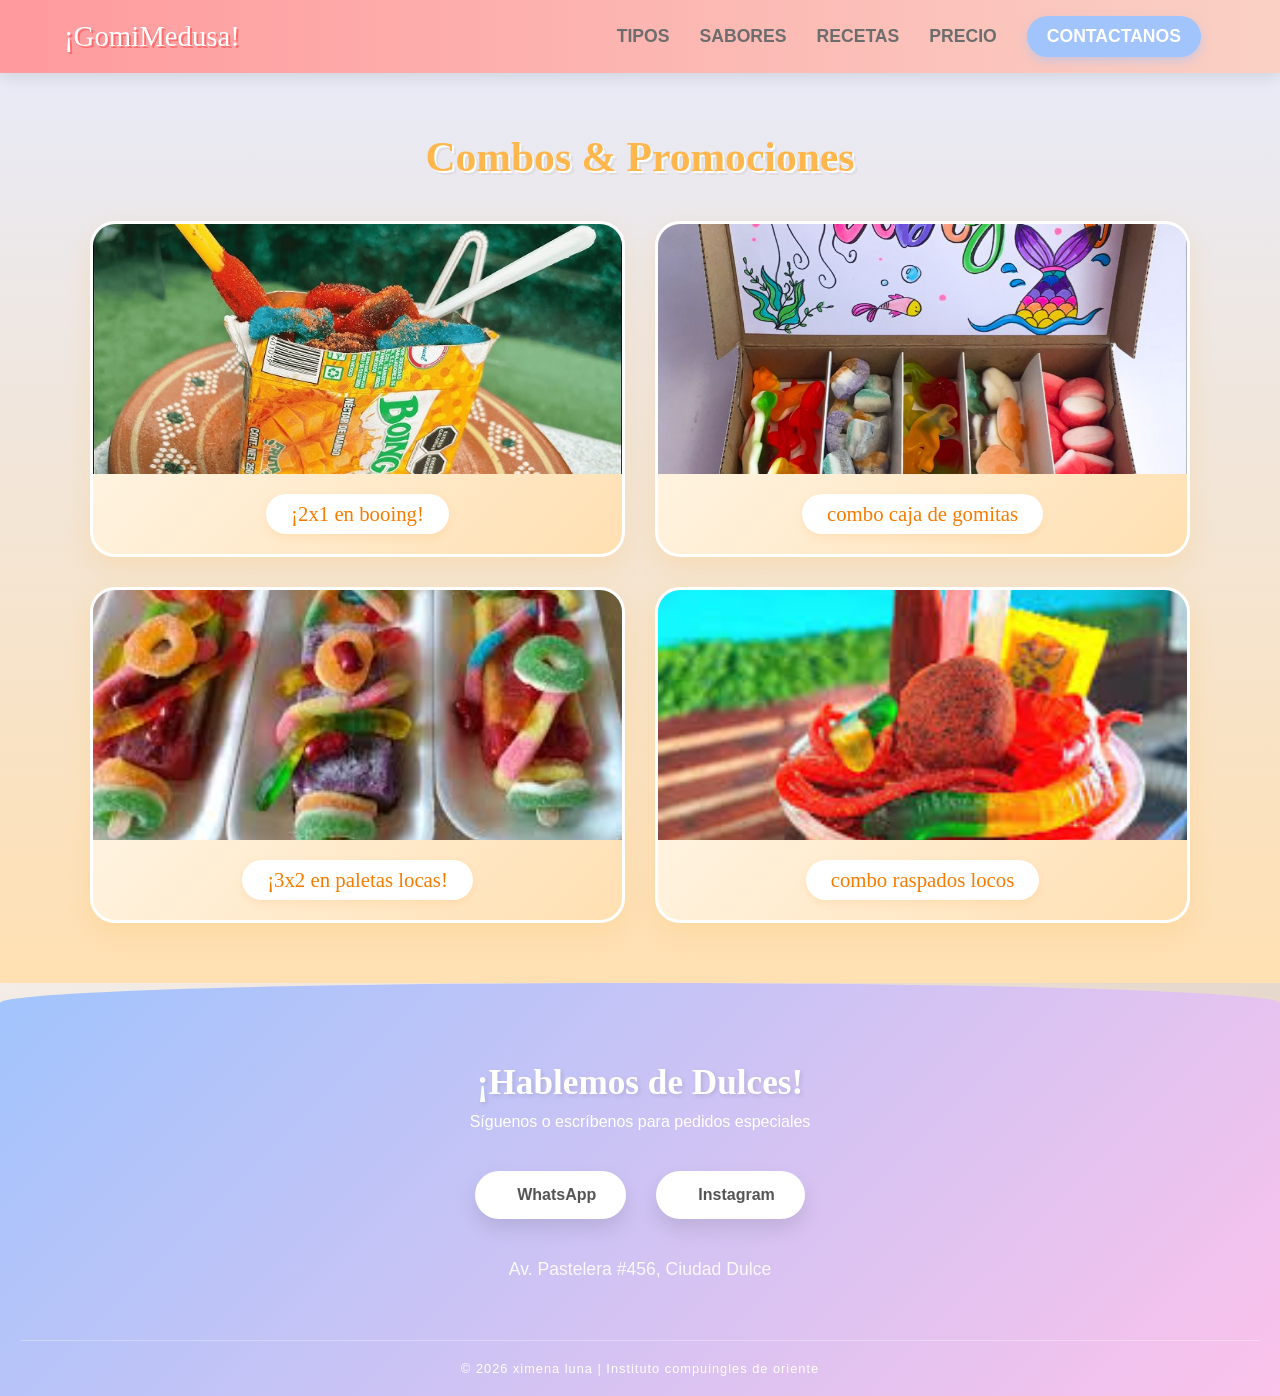
<file: promociones.html>
<!DOCTYPE html>
<html lang="en">
<head>
    <meta charset="UTF-8">
    <meta name="viewport" content="width=device-width, initial-scale=1.0">
    <title>Document</title>
       <link rel="stylesheet" href="CSS/menu.css">
       <link rel="stylesheet" href="CSS/piedepagina.css">
       <link rel="stylesheet" href="CSS/promociones.css">
</head>

<body>
    <nav class="navbar">
        <div class="logo">¡GomiMedusa!</div>
        
        <!-- Checkbox para el menú móvil (Hack sin JS) -->
        <input type="checkbox" id="menu-toggle" class="menu-toggle">
        <label for="menu-toggle" class="hamburger">
            <span></span>
            <span></span>
            <span></span>
        </label>

        <ul class="nav-links">
   <li style="--i:1"><a href="index.html">TIPOS</a></li>
            <li style="--i:2"><a href="sabores.html">SABORES</a></li>
            <li style="--i:3"><a href="recetas.html">RECETAS</a></li>
            <li style="--i:4"><a href="promociones.html">PRECIO</a></li>
            <li style="--i:5"><a href="#" class="contact-btn">CONTACTANOS</a></li>
        </ul>
    </nav>





<section class="promo-section">
    <h2 class="promo-title">Combos & Promociones</h2>
    
    <div class="promo-grid">
        
        <div class="promo-card">
            <a href="#modal-promo-1" class="promo-img-link">
                <img src="IMAGENES/loco booing.jpg" alt="Promo 1">
            </a>
            <div class="promo-badge-box">
                <span class="promo-tag">¡2x1 en booing!</span>
            </div>
        </div>

        <div class="promo-card">
            <a href="#modal-promo-2" class="promo-img-link">
                <img src="IMAGENES/caja de gomitas.jpg" alt="Promo 2">
            </a>
            <div class="promo-badge-box">
                <span class="promo-tag">combo caja de gomitas </span>
            </div>
        </div>

        <div class="promo-card">
            <a href="#modal-promo-3" class="promo-img-link">
                <img src="IMAGENES/paletas locas.jpg" alt="Promo 3">
            </a>
            <div class="promo-badge-box">
                <span class="promo-tag">¡3x2 en paletas locas!</span>
            </div>
        </div>

        <div class="promo-card">
            <a href="#modal-promo-4" class="promo-img-link">
                <img src="IMAGENES/raspados.jpg" alt="Promo 4">
            </a>
            <div class="promo-badge-box">
                <span class="promo-tag">combo raspados locos</span>
            </div>
        </div>

    </div>
</section>

<div id="modal-promo-1" class="promo-modal-overlay">
    <div class="promo-modal-content">
        <a href="#" class="promo-close">&times;</a>
        <img src="IMAGENES/loco booing.jpg" alt="Promo 1 Detalle">
        <h3>¡Todos los Martes!</h3>
        <p>Compra cualquier jugo booing  y el segundo va por nuestra cuenta.</p>
    </div>
</div>

<div id="modal-promo-2" class="promo-modal-overlay">
    <div class="promo-modal-content">
        <a href="#" class="promo-close">&times;</a>
        <img src="IMAGENES/caja de gomitas.jpg" alt="Promo 2 Detalle">
        <h3>¡fechas especiales!</h3>
        <p>Llévate una cajita de gomitas para tu persona especisal.</p>
    </div>
</div>

<div id="modal-promo-3" class="promo-modal-overlay">
    <div class="promo-modal-content">
        <a href="#" class="promo-close">&times;</a>
        <img src="IMAGENES/paletas locas.jpg" alt="Promo 3 Detalle">
        <h3>¡Todos los jueves!</h3>
        <p>compra cualquier sabor de paleta y la tercera va por nuestra cuenta.</p>
    </div>
</div>

<div id="modal-promo-4" class="promo-modal-overlay">
    <div class="promo-modal-content">
        <a href="#" class="promo-close">&times;</a>
        <img src="IMAGENES/raspados.jpg" alt="Promo 4 Detalle">
        <h3>Comparte un buen sabor </h3>
        <p>¡2x1 raspados locos!. ¡El dulce perfecto para tus dias calursos!</p>
    </div>
</div>
   
</body>
<footer class="footer-social">
        <div class="footer-content">
            <h2 class="footer-title">¡Hablemos de Dulces!</h2>
            <p>Síguenos o escríbenos para pedidos especiales</p>
            
            <div class="social-grid">
                <!-- WhatsApp -->
                <a href="https://wa.me/1234567890" target="_blank" class="social-bubble whatsapp">
                    <i class="fab fa-whatsapp"></i>
                    <span>WhatsApp</span>
                </a>

                <!-- Instagram -->
                <a href="https://instagram.com/tu_usuario" target="_blank" class="social-bubble instagram">
                    <i class="fab fa-instagram"></i>
                    <span>Instagram</span>
                </a>
            </div>
            
            <div class="footer-info">
                <p><i class="fas fa-map-marker-alt"></i> Av. Pastelera #456, Ciudad Dulce</p>
            </div>
        </div>
        
        <div class="footer-copy">
            &copy; 2026 ximena luna | Instituto compuingles de oriente
        </div>
    </footer>
</html>
</file>
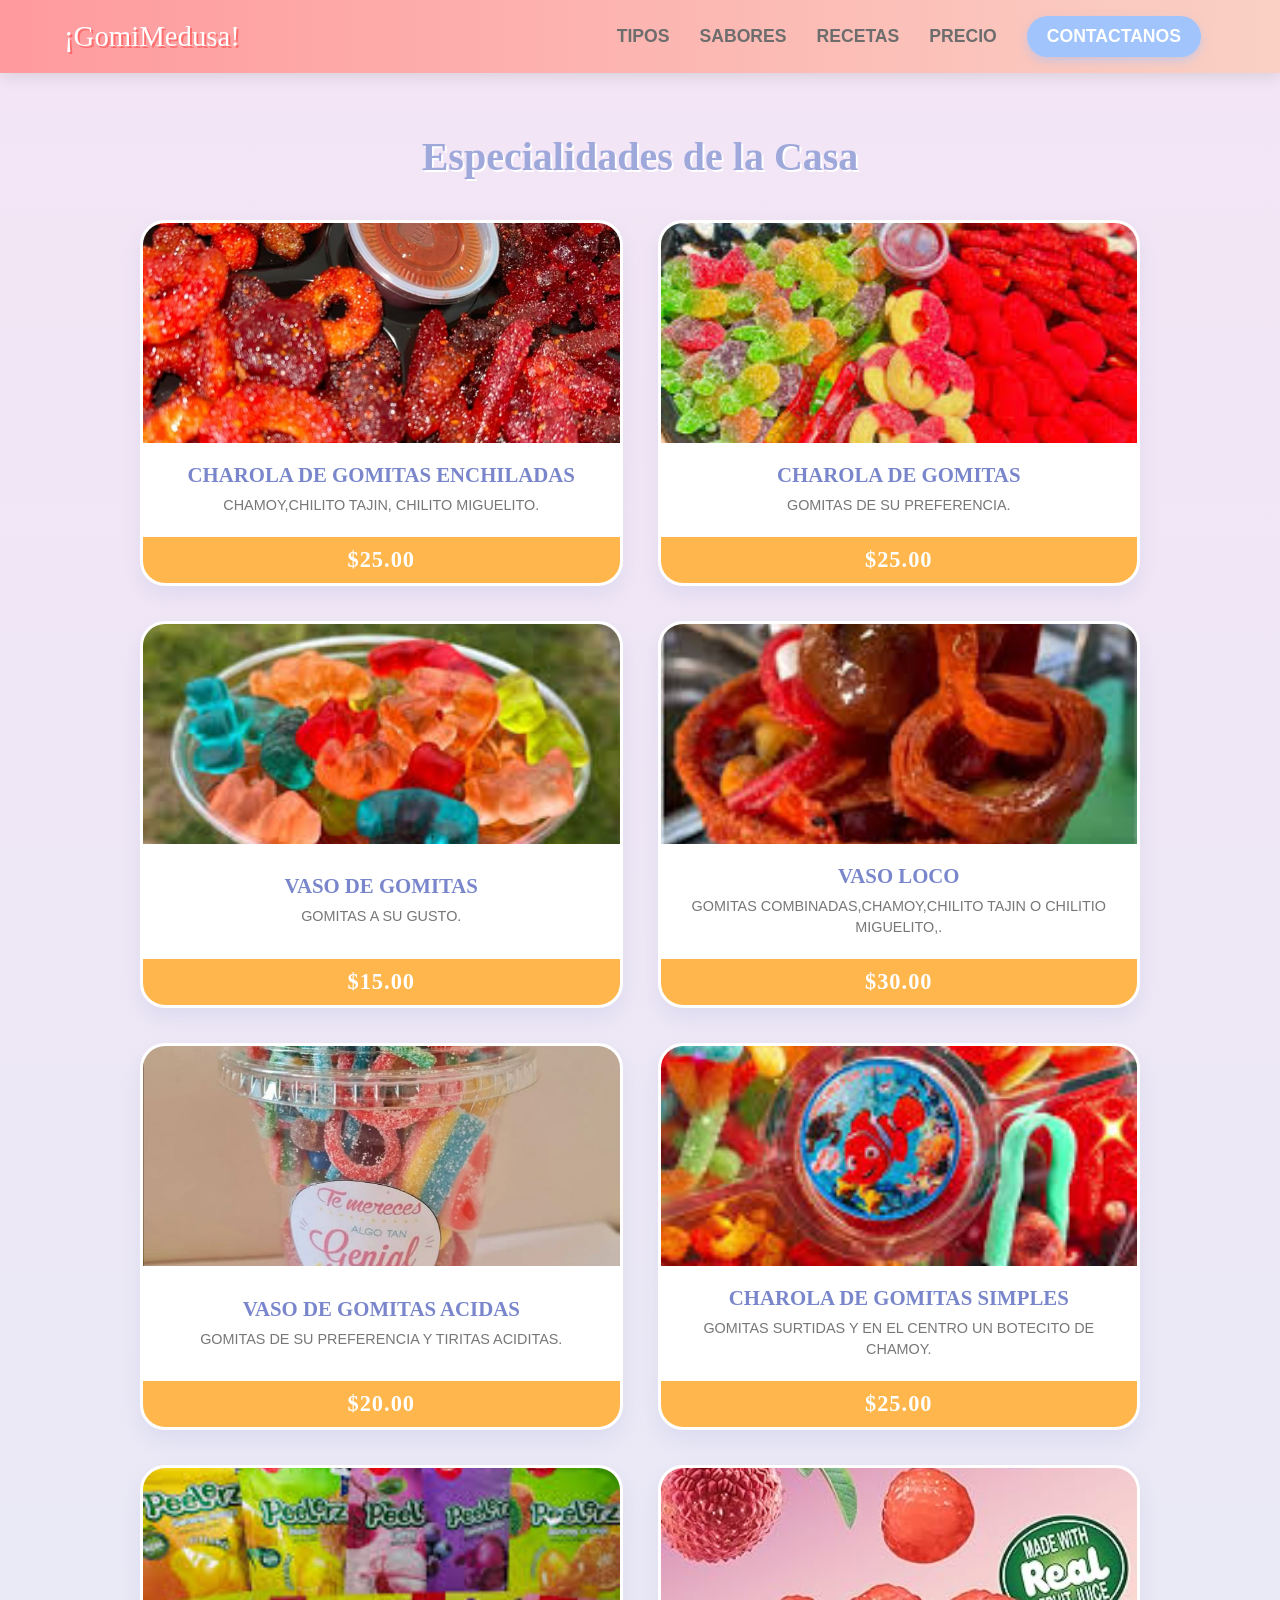
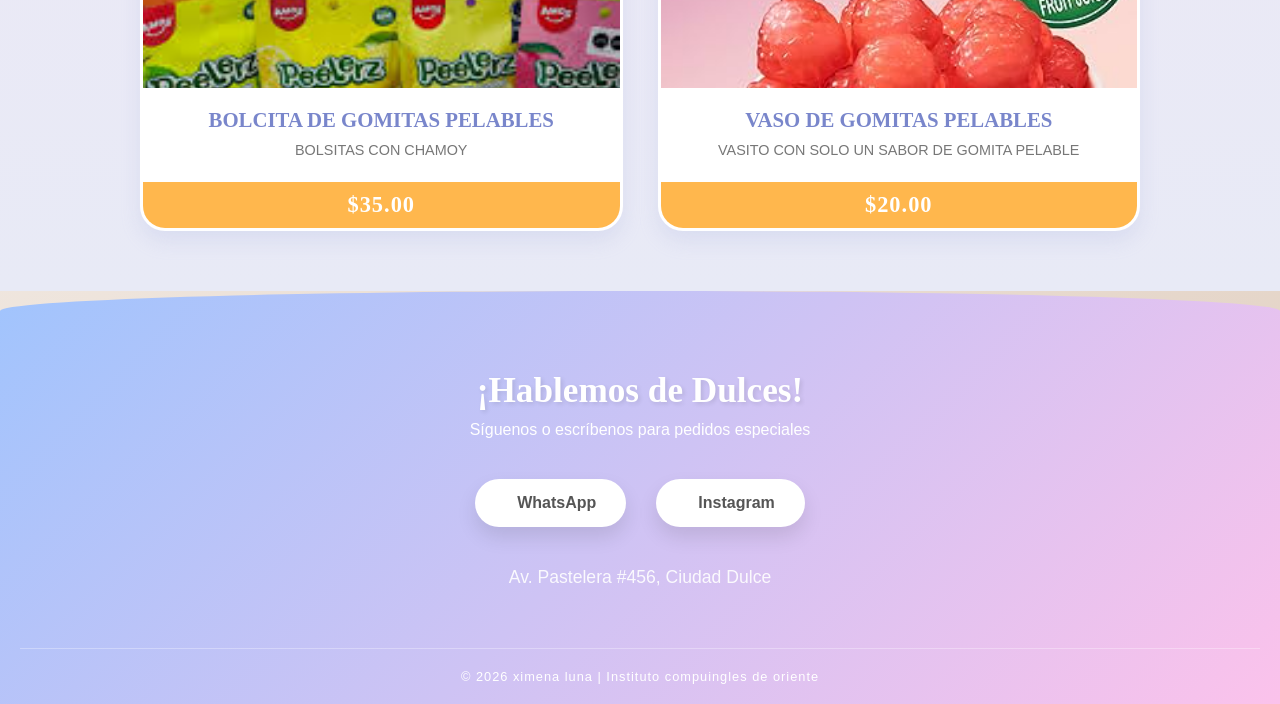
<file: recetas.html>
<!DOCTYPE html>
<html lang="en">
<head>
    <meta charset="UTF-8">
    <meta name="viewport" content="width=device-width, initial-scale=1.0">
    <title>Document</title>
        <link rel="stylesheet" href="CSS/menu.css">
        <link rel="stylesheet" href="CSS/piedepagina.css">
        <link rel="stylesheet" href="CSS/recetas.css">
</head>



    <nav class="navbar">
        <div class="logo">¡GomiMedusa!</div>
        
        <!-- Checkbox para el menú móvil (Hack sin JS) -->
        <input type="checkbox" id="menu-toggle" class="menu-toggle">
        <label for="menu-toggle" class="hamburger">
            <span></span>
            <span></span>
            <span></span>
        </label>

        <ul class="nav-links">
            <li style="--i:1"><a href="index.html">TIPOS</a></li>
            <li style="--i:2"><a href="sabores.html">SABORES</a></li>
            <li style="--i:3"><a href="recetas.html">RECETAS</a></li>
            <li style="--i:4"><a href="promociones.html">PRECIO</a></li>
            <li style="--i:5"><a href="#" class="contact-btn">CONTACTANOS</a></li>
        </ul>
    </nav>
<body>
    

<section class="menu-ingredients-section">
    <h2 class="ingredients-title">Especialidades de la Casa</h2>
    
    <div class="ingredients-grid">
        
        <div class="ing-card">
            <a href="#modal-ing-1" class="ing-img-link">
                <img src="IMAGENES/chalora de gomitas enchiladas.jpg" alt="Postre 1">
            </a>
            <div class="ing-details">
                <h5>CHAROLA DE GOMITAS ENCHILADAS</h5>
                <p class="ing-list">CHAMOY,CHILITO TAJIN, CHILITO MIGUELITO.</p>
            </div>
            <div class="ing-price">$25.00</div>
        </div>

        <div class="ing-card">
            <a href="#modal-ing-2" class="ing-img-link">
                <img src="IMAGENES/charola de gomitas simples.jpg" alt="Postre 2">
            </a>
            <div class="ing-details">
                <h5>CHAROLA DE GOMITAS</h5>
                <p class="ing-list">GOMITAS DE SU PREFERENCIA.</p>
            </div>
            <div class="ing-price">$25.00</div>
        </div>

        <div class="ing-card">
            <a href="#modal-ing-3" class="ing-img-link">
                <img src="IMAGENES/vaso de gomitas1.jpg" alt="Postre 3">
            </a>
            <div class="ing-details">
                <h5>VASO DE GOMITAS</h5>
                <p class="ing-list">GOMITAS A SU GUSTO.</p>
            </div>
            <div class="ing-price">$15.00</div>
        </div>

        <div class="ing-card">
            <a href="#modal-ing-4" class="ing-img-link">
                <img src="IMAGENES/vaso loco.jpg" alt="Postre 4">
            </a>
            <div class="ing-details">
                <h5>VASO LOCO</h5>
                <p class="ing-list">GOMITAS COMBINADAS,CHAMOY,CHILITO TAJIN O CHILITIO MIGUELITO,.</p>
            </div>
            <div class="ing-price">$30.00</div>
        </div>

        <div class="ing-card">
            <a href="#modal-ing-5" class="ing-img-link">
                <img src="IMAGENES/VASODEGOMITASACIDAS.jpg" alt="Postre 5">
            </a>
            <div class="ing-details">
                <h5>VASO DE GOMITAS ACIDAS</h5>
                <p class="ing-list">GOMITAS DE SU PREFERENCIA Y TIRITAS ACIDITAS.</p>
            </div>
            <div class="ing-price">$20.00</div>
        </div>

        <div class="ing-card">
            <a href="#modal-ing-6" class="ing-img-link">
                <img src="IMAGENES/charoladegomitasimples.jpg" alt="Postre 6">
            </a>
            <div class="ing-details">
                <h5>CHAROLA DE GOMITAS SIMPLES</h5>
                <p class="ing-list">GOMITAS SURTIDAS Y EN EL CENTRO UN BOTECITO DE CHAMOY.</p>
            </div>
            <div class="ing-price">$25.00</div>
        </div>

        <div class="ing-card">
            <a href="#modal-ing-7" class="ing-img-link">
                <img src="IMAGENES/gomi pelables.jpg" alt="Postre 7">
            </a>
            <div class="ing-details">
                <h5>BOLCITA DE GOMITAS PELABLES</h5>
                <p class="ing-list">BOLSITAS CON CHAMOY </p>
            </div>
            <div class="ing-price">$35.00</div>
        </div>

        <div class="ing-card">
            <a href="#modal-ing-8" class="ing-img-link">
                <img src="IMAGENES/VASODEGOMITASPELABLES.jpg" alt="Postre 8">
            </a>
            <div class="ing-details">
                <h5>VASO DE GOMITAS PELABLES</h5>
                <p class="ing-list">VASITO CON SOLO UN SABOR DE GOMITA PELABLE</p>
            </div>
            <div class="ing-price">$20.00</div>
        </div>

    </div>
</section>

<div id="modal-ing-1" class="ing-modal-overlay">
    <div class="ing-modal-content">
        <a href="#" class="ing-close">&times;</a>
        <img src="IMAGENES/chalora de gomitas enchiladas.jpg" alt="Detalle">
        <h3>CHAROLA DE GOMITAS ENCHILADAS</h3>
        <p>Una experiencia picosita y dulce .</p>
    </div>
</div>

<div id="modal-ing-2" class="ing-modal-overlay">
    <div class="ing-modal-content">
        <a href="#" class="ing-close">&times;</a>
        <img src="IMAGENES/charola de gomitas simples.jpg" alt="Detalle">
        <h3>CHAROLA DE GOMITAS</h3>
        <p>Directo a tu paladar.</p>
    </div>
</div>
<div id="modal-ing-3" class="ing-modal-overlay">
    <div class="ing-modal-content">
        <a href="#" class="ing-close">&times;</a>
        <img src="IMAGENES/vaso de gomitas1.jpg" alt="Detalle">
        <h3>VASO DE GOMITAS</h3>
        <p>una experencia acidita con azuquitar.</p>
    </div>
</div>
<div id="modal-ing-4" class="ing-modal-overlay">
    <div class="ing-modal-content">
        <a href="#" class="ing-close">&times;</a>
        <img src="IMAGENES/vaso loco.jpg" alt="Detalle">
        <h3>VASO DE GOMITAS LOCO</h3>
        <p>vasito dulce y picosito.</p>
    </div>
</div>
<div id="modal-ing-5" class="ing-modal-overlay">
    <div class="ing-modal-content">
        <a href="#" class="ing-close">&times;</a>
        <img src="IMAGENES/VASODEGOMITASACIDAS.jpg" alt="Detalle">
        <h3>VASO DE GOMITAS ACIDAS</h3>
        <p>vasito dulce y acidito.</p>
    </div>
</div>
<div id="modal-ing-6" class="ing-modal-overlay">
    <div class="ing-modal-content">
        <a href="#" class="ing-close">&times;</a>
        <img src="IMAGENES/charoladegomitasimples.jpg" alt="Detalle">
        <h3>CHAROLA DE GOMITAS SIMPLES</h3>
        <p>Directo a tu paladar y a tu corazon endulzar.</p>
    </div>
</div>
<div id="modal-ing-7" class="ing-modal-overlay">
    <div class="ing-modal-content">
        <a href="#" class="ing-close">&times;</a>
        <img src="IMAGENES/charola de gomitas pelables.jpg" alt="Detalle">
        <h3>BOLCITAS DE GOMITAS PELABLES</h3>
        <p>sabores unicos de frutas.</p>
    </div>
</div>
<div id="modal-ing-8" class="ing-modal-overlay">
    <div class="ing-modal-content">
        <a href="#" class="ing-close">&times;</a>
        <img src="IMAGENES/VASODEGOMITASPELABLES.jpg" alt="Detalle">
        <h3>VASO DE GOMITAS PELABLES</h3>
        <p>VASITO CON SURTIDO DE GOMITAS.</p>
    </div>
</div>












</body>
<footer class="footer-social">
        <div class="footer-content">
            <h2 class="footer-title">¡Hablemos de Dulces!</h2>
            <p>Síguenos o escríbenos para pedidos especiales</p>
            
            <div class="social-grid">
                <!-- WhatsApp -->
                <a href="https://wa.me/1234567890" target="_blank" class="social-bubble whatsapp">
                    <i class="fab fa-whatsapp"></i>
                    <span>WhatsApp</span>
                </a>

                <!-- Instagram -->
                <a href="https://instagram.com/tu_usuario" target="_blank" class="social-bubble instagram">
                    <i class="fab fa-instagram"></i>
                    <span>Instagram</span>
                </a>
            </div>
            
            <div class="footer-info">
                <p><i class="fas fa-map-marker-alt"></i> Av. Pastelera #456, Ciudad Dulce</p>
            </div>
        </div>
        
        <div class="footer-copy">
            &copy; 2026 ximena luna | Instituto compuingles de oriente
        </div>
    </footer>














</html>
</file>
<file: CSS/menu.css>
/* Configuración General */
* {
    margin: 0;
    padding: 0;
    box-sizing: border-box;
}

body {
    font-family: 'Quicksand', sans-serif;
    background: linear-gradient(135deg, #fdfcfb 0%, #e2d1c3 100%);
    min-height: 100vh;
}

/* Navbar Estilo Pastel */
.navbar {
    display: flex;
    justify-content: space-between;
    align-items: center;
    padding: 1rem 5%;
    background: linear-gradient(90deg, #ff9a9e 0%, #fad0c4 99%, #fad0c4 100%);
    box-shadow: 0 4px 15px rgba(0,0,0,0.1);
    position: sticky;
    top: 0;
    z-index: 1000;
}

.logo {
    font-family: 'Fredoka One', cursive;
    font-size: 1.8rem;
    color: white;
    text-shadow: 2px 2px #ff6b6b;
    animation: fadeInDown 0.8s ease-out;
}

/* Enlaces del Menú (ESCRITORIO - Con animación restaurada) */
.nav-links {
    display: flex;
    list-style: none;
    align-items: center;
}

.nav-links li {
    margin: 0 15px;
    /* RESTAURADA: Animación escalonada usando tu variable --i del HTML */
    animation: fadeInRight 0.5s ease forwards;
    animation-delay: calc(var(--i) * 0.1s);
    opacity: 0;
}

.nav-links a {
    text-decoration: none;
    color: #6d6d6d;
    font-weight: bold;
    font-size: 1.1rem;
    display: inline-block;
    transition: all 0.3s ease;
}

.nav-links a:hover {
    color: #ff6b6b;
    transform: scale(1.1);
}

.contact-btn {
    background-color: #a1c4fd;
    padding: 10px 20px;
    border-radius: 50px;
    color: white !important;
    box-shadow: 0 4px 10px rgba(161, 196, 253, 0.5);
}

.contact-btn:hover {
    background-color: #c2e9fb;
    box-shadow: 0 6px 15px rgba(161, 196, 253, 0.8);
}

/* Menú Hamburguesa (Oculto en PC) */
.menu-toggle {
    display: none;
}

.hamburger {
    display: none;
    cursor: pointer;
    flex-direction: column;
    gap: 5px;
    z-index: 1001;
}

.hamburger span {
    width: 30px;
    height: 4px;
    background-color: white;
    border-radius: 10px;
    transition: 0.3s;
}

/* Animaciones */
@keyframes fadeInDown {
    from { opacity: 0; transform: translateY(-20px); }
    to { opacity: 1; transform: translateY(0); }
}

/* Corregida para que termine en su lugar (0) y no mueva el menú a un costado */
@keyframes fadeInRight {
    from { opacity: 0; transform: translateX(20px); }
    to { opacity: 1; transform: translateX(0); }
}

/* RESPONSIVIDAD (Móvil y Tablets) con Animación Fluida */
@media (max-width: 768px) {
    .hamburger {
        display: flex; /* Muestra las tres rayitas en móvil */
    }

    .nav-links {
        position: absolute;
        top: 100%; /* Se despliega justo debajo de la barra */
        right: 0;
        left: 0;
        width: 100%;
        flex-direction: column;
        background: rgba(255, 255, 255, 0.98);
        text-align: center;
        padding: 20px 0;
        border-radius: 0 0 20px 20px;
        box-shadow: 0 10px 20px rgba(0,0,0,0.15);

        /* --- ANIMACIÓN FLUIDA --- */
        opacity: 0;
        visibility: hidden;
        transform: translateY(-20px); /* Empieza un poco más arriba */
        transition: all 0.4s ease-in-out; /* Controla la velocidad de la transición */
    }

    .nav-links li {
        margin: 15px 0;
        opacity: 1; /* Forzamos visibilidad de los elementos dentro de la lista */
        animation: none; /* Quitamos la animación de escritorio que los rompía */
    }

    /* --- ESTADO ACTIVO (Cuando se da clic al menú hamburguesa) --- */
    .menu-toggle:checked ~ .nav-links {
        opacity: 1;
        visibility: visible;
        transform: translateY(0); /* Se desliza suavemente hacia abajo a su posición original */
    }
    
    /* Animación de las tres líneas convirtiéndose en X */
    .menu-toggle:checked ~ .hamburger span:nth-child(1) {
        transform: rotate(45deg) translate(5px, 5px);
    }
    .menu-toggle:checked ~ .hamburger span:nth-child(2) {
        opacity: 0;
    }
    .menu-toggle:checked ~ .hamburger span:nth-child(3) {
        transform: rotate(-45deg) translate(6px, -6px);
    }
}

/* Estilos del Hero */
.hero {
    text-align: center;
    padding: 100px 20px;
    color: #555;
}

.hero h1 {
    font-family: 'Fredoka One', cursive;
    font-size: 3rem;
    background: -webkit-linear-gradient(#ff9a9e, #a1c4fd);
    -webkit-background-clip: text;
    -webkit-text-fill-color: transparent;
    margin-bottom: 10px;
}
</file>
<file: CSS/piedepagina.css>
/* --- FOOTER CON LOGOS SOCIALES --- */
.footer-social {
    /* Degradado pastel suave de azul a rosa */
    background: linear-gradient(135deg, #a1c4fd 0%, #fbc2eb 100%);
    padding: 80px 20px 20px 20px;
    text-align: center;
    font-family: 'Quicksand', sans-serif;
    color: white;
    border-top-left-radius: 50% 20px; /* Efecto curva superior */
    border-top-right-radius: 50% 20px;
}

.footer-title {
    font-family: 'Fredoka One', cursive;
    font-size: 2.2rem;
    margin-bottom: 10px;
    text-shadow: 2px 2px 4px rgba(0,0,0,0.1);
}

.social-grid {
    display: flex;
    justify-content: center;
    gap: 30px;
    margin: 40px 0;
}

/* Burbujas Sociales */
.social-bubble {
    text-decoration: none;
    color: #555;
    background: white;
    padding: 15px 30px;
    border-radius: 50px;
    display: flex;
    align-items: center;
    gap: 12px;
    font-weight: bold;
    box-shadow: 0 10px 20px rgba(0,0,0,0.1);
    transition: all 0.4s cubic-bezier(0.175, 0.885, 0.32, 1.275);
    position: relative;
    overflow: hidden;
}

/* Iconos */
.social-bubble i {
    font-size: 1.8rem;
}

/* Colores específicos de marca al hacer HOVER */
.whatsapp:hover {
    background-color: #25D366;
    color: white;
    transform: translateY(-10px) scale(1.1);
}

.instagram:hover {
    background: radial-gradient(circle at 30% 107%, #fdf497 0%, #fdf497 5%, #fd5949 45%, #d6249f 60%, #285AEB 90%);
    color: white;
    transform: translateY(-10px) scale(1.1);
}

/* Animación de entrada para los botones */
.social-bubble {
    animation: bounceIn 1s ease;
}

@keyframes bounceIn {
    0% { opacity: 0; transform: scale(0.3); }
    50% { opacity: 1; transform: scale(1.05); }
    70% { transform: scale(0.9); }
    100% { transform: scale(1); }
}

.footer-info {
    margin-top: 30px;
    font-size: 1.1rem;
    opacity: 0.9;
}

.footer-copy {
    margin-top: 60px;
    padding-top: 20px;
    border-top: 1px solid rgba(255, 255, 255, 0.3);
    font-size: 0.8rem;
    letter-spacing: 1px;
}

/* Ajuste móvil */
@media (max-width: 480px) {
    .social-grid {
        flex-direction: column;
        align-items: center;
    }
    .social-bubble {
        width: 200px;
        justify-content: center;
    }
}
</file>
<file: CSS/promociones.css>
/* --- SECCIÓN PROMOCIONES (GRILLA 2x2) --- */
.promo-section {
    padding: 60px 5%;
    background: linear-gradient(180deg, #e8eaf6 0%, #ffe0b2 100%);
    text-align: center;
}

.promo-title {
    font-family: 'Fredoka One', cursive;
    font-size: 2.6rem;
    color: #ffb74d;
    margin-bottom: 40px;
    text-shadow: 2px 2px white, 4px 4px 0px rgba(0,0,0,0.05);
}

/* Configuración de la Grilla 2x2 */
.promo-grid {
    display: grid;
    grid-template-columns: repeat(2, 1fr); /* 2 Columnas */
    grid-template-rows: repeat(2, auto);   /* 2 Filas */
    gap: 30px;
    max-width: 1100px;
    margin: 0 auto;
}

/* Tarjetas Promocionales */
.promo-card {
    background: white;
    border-radius: 25px;
    overflow: hidden;
    box-shadow: 0 10px 25px rgba(255, 183, 77, 0.2);
    display: flex;
    flex-direction: column;
    border: 3px solid #fff;
    transition: transform 0.4s ease;
}

.promo-card:hover {
    transform: translateY(-8px);
}

/* 1. Imagen (Arriba) y su Animación Hover */
.promo-img-link {
    width: 100%;
    height: 250px;
    overflow: hidden;
    display: block;
    cursor: pointer;
}

.promo-img-link img {
    width: 100%;
    height: 100%;
    object-fit: cover;
    transition: transform 0.6s cubic-bezier(0.25, 0.46, 0.45, 0.94), filter 0.3s ease;
}

/* Efecto hover interactivo en la imagen */
.promo-img-link:hover img {
    transform: scale(1.15) rotate(-1deg);
    filter: saturate(1.2); /* Satura los colores pastel al pasar el mouse */
}

/* 2. Cuadro de Promoción (Abajo) */
.promo-badge-box {
    padding: 20px;
    background: linear-gradient(135deg, #fff3e0 0%, #ffe0b2 100%);
    display: flex;
    justify-content: center;
    align-items: center;
    flex-grow: 1;
}

.promo-tag {
    font-family: 'Fredoka One', cursive;
    font-size: 1.3rem;
    color: #f57c00;
    background: white;
    padding: 8px 25px;
    border-radius: 50px;
    box-shadow: 0 4px 10px rgba(245, 124, 0, 0.1);
}

/* --- MODALES NATIVOS PARA PROMOCIONES (SIN JS) --- */
.promo-modal-overlay {
    position: fixed;
    top: 0;
    left: 0;
    width: 100%;
    height: 100%;
    background: rgba(0, 0, 0, 0.5);
    backdrop-filter: blur(4px);
    display: flex;
    justify-content: center;
    align-items: center;
    opacity: 0;
    visibility: hidden;
    transition: all 0.4s ease;
    z-index: 4000;
}

/* Se dispara cuando coincide el hashtag de la URL */
.promo-modal-overlay:target {
    opacity: 1;
    visibility: visible;
}

.promo-modal-content {
    background: white;
    width: 90%;
    max-width: 500px;
    padding: 30px;
    border-radius: 35px;
    position: relative;
    text-align: center;
    box-shadow: 0 25px 50px rgba(0,0,0,0.15);
    transform: scale(0.8);
    transition: all 0.4s cubic-bezier(0.175, 0.885, 0.32, 1.275);
}

.promo-modal-overlay:target .promo-modal-content {
    transform: scale(1);
}

.promo-modal-content img {
    width: 100%;
    height: 240px;
    object-fit: cover;
    border-radius: 20px;
    margin-bottom: 20px;
}

.promo-modal-content h3 {
    font-family: 'Fredoka One', cursive;
    color: #f57c00;
    font-size: 1.6rem;
    margin-bottom: 12px;
}

.promo-modal-content p {
    font-family: 'Quicksand', sans-serif;
    color: #555;
    font-size: 1rem;
    line-height: 1.6;
}

/* Botón de cerrar (X) */
.promo-close {
    position: absolute;
    top: 15px;
    right: 22px;
    font-size: 35px;
    text-decoration: none;
    color: #bbb;
    line-height: 1;
    transition: color 0.2s, transform 0.2s;
}

.promo-close:hover {
    color: #f57c00;
    transform: scale(1.1);
}

/* --- RESPONSIVIDAD --- */
@media (max-width: 768px) {
    .promo-grid {
        grid-template-columns: 1fr; /* Columna única en móviles */
    }
    .promo-img-link {
        height: 200px;
    }
}
</file>
<file: CSS/recetas.css>
/* --- SECCIÓN GRILLA DE INGREDIENTES 2x4 --- */
.menu-ingredients-section {
    padding: 60px 5%;
    background: linear-gradient(180deg, #f3e5f5 0%, #e8eaf6 100%);
    text-align: center;
}

.ingredients-title {
    font-family: 'Fredoka One', cursive;
    font-size: 2.5rem;
    color: #9fa8da;
    margin-bottom: 40px;
    text-shadow: 2px 2px white;
}

/* Configuración de Grilla 2x4 */
.ingredients-grid {
    display: grid;
    grid-template-columns: repeat(2, 1fr); /* 2 Columnas fijas */
    grid-template-rows: repeat(4, auto);  /* 4 Filas */
    gap: 35px;
    max-width: 1000px;
    margin: 0 auto;
}

/* Tarjeta dividida en 3 */
.ing-card {
    background: white;
    border-radius: 25px;
    overflow: hidden;
    box-shadow: 0 10px 20px rgba(159, 168, 218, 0.2);
    display: flex;
    flex-direction: column;
    border: 3px solid #fff;
}

/* 1. Imagen (Arriba) con efecto Hover */
.ing-img-link {
    width: 100%;
    height: 220px;
    overflow: hidden;
    display: block;
    cursor: pointer;
}

.ing-img-link img {
    width: 100%;
    height: 100%;
    object-fit: cover;
    transition: transform 0.5s ease, filter 0.3s ease;
}

/* Animación Hover Zoom en Imagen */
.ing-img-link:hover img {
    transform: scale(1.1);
    filter: brightness(0.9);
}

/* 2. Detalles e Ingredientes (Medio) */
.ing-details {
    padding: 20px;
    flex-grow: 1;
    display: flex;
    flex-direction: column;
    justify-content: center;
}

.ing-details h5 {
    font-family: 'Fredoka One', cursive;
    color: #7986cb;
    font-size: 1.3rem;
    margin-bottom: 8px;
}

.ing-list {
    font-family: 'Quicksand', sans-serif;
    color: #777;
    font-size: 0.9rem;
    line-height: 1.5;
}

/* 3. Precio (Abajo) */
.ing-price {
    font-family: 'Fredoka One', cursive;
    font-size: 1.4rem;
    color: white;
    background: linear-gradient(90deg, #ffb74d 0%, #ffb74d 100%);
    padding: 10px 0;
    font-weight: bold;
    letter-spacing: 1px;
}

/* --- SISTEMA MODAL CSS SIN JAVASCRIPT --- */
.ing-modal-overlay {
    position: fixed;
    top: 0;
    left: 0;
    width: 100%;
    height: 100%;
    background: rgba(0, 0, 0, 0.6);
    backdrop-filter: blur(5px);
    display: flex;
    justify-content: center;
    align-items: center;
    opacity: 0;
    visibility: hidden;
    transition: all 0.4s ease;
    z-index: 3000;
}

/* Se activa cuando la URL tiene el #id correspondiente */
.ing-modal-overlay:target {
    opacity: 1;
    visibility: visible;
}

.ing-modal-content {
    background: white;
    width: 85%;
    max-width: 450px;
    padding: 30px;
    border-radius: 30px;
    position: relative;
    text-align: center;
    box-shadow: 0 20px 40px rgba(0,0,0,0.2);
    transform: translateY(-50px);
    transition: all 0.4s ease;
}

.ing-modal-overlay:target .ing-modal-content {
    transform: translateY(0);
}

.ing-modal-content img {
    width: 100%;
    height: 200px;
    object-fit: cover;
    border-radius: 20px;
    margin-bottom: 15px;
}

.ing-modal-content h3 {
    font-family: 'Fredoka One', cursive;
    color: #ff8a80;
    margin-bottom: 10px;
}

.ing-modal-content p {
    font-family: 'Quicksand', sans-serif;
    color: #666;
}

/* Botón de cerrar */
.ing-close {
    position: absolute;
    top: 15px;
    right: 20px;
    font-size: 32px;
    text-decoration: none;
    color: #aaa;
    transition: color 0.2s;
}

.ing-close:hover {
    color: #ff8a80;
}

/* --- RESPONSIVIDAD --- */
@media (max-width: 768px) {
    .ingredients-grid {
        grid-template-columns: 1fr; /* Pasa a 1 columna en móviles */
    }
}
</file>
